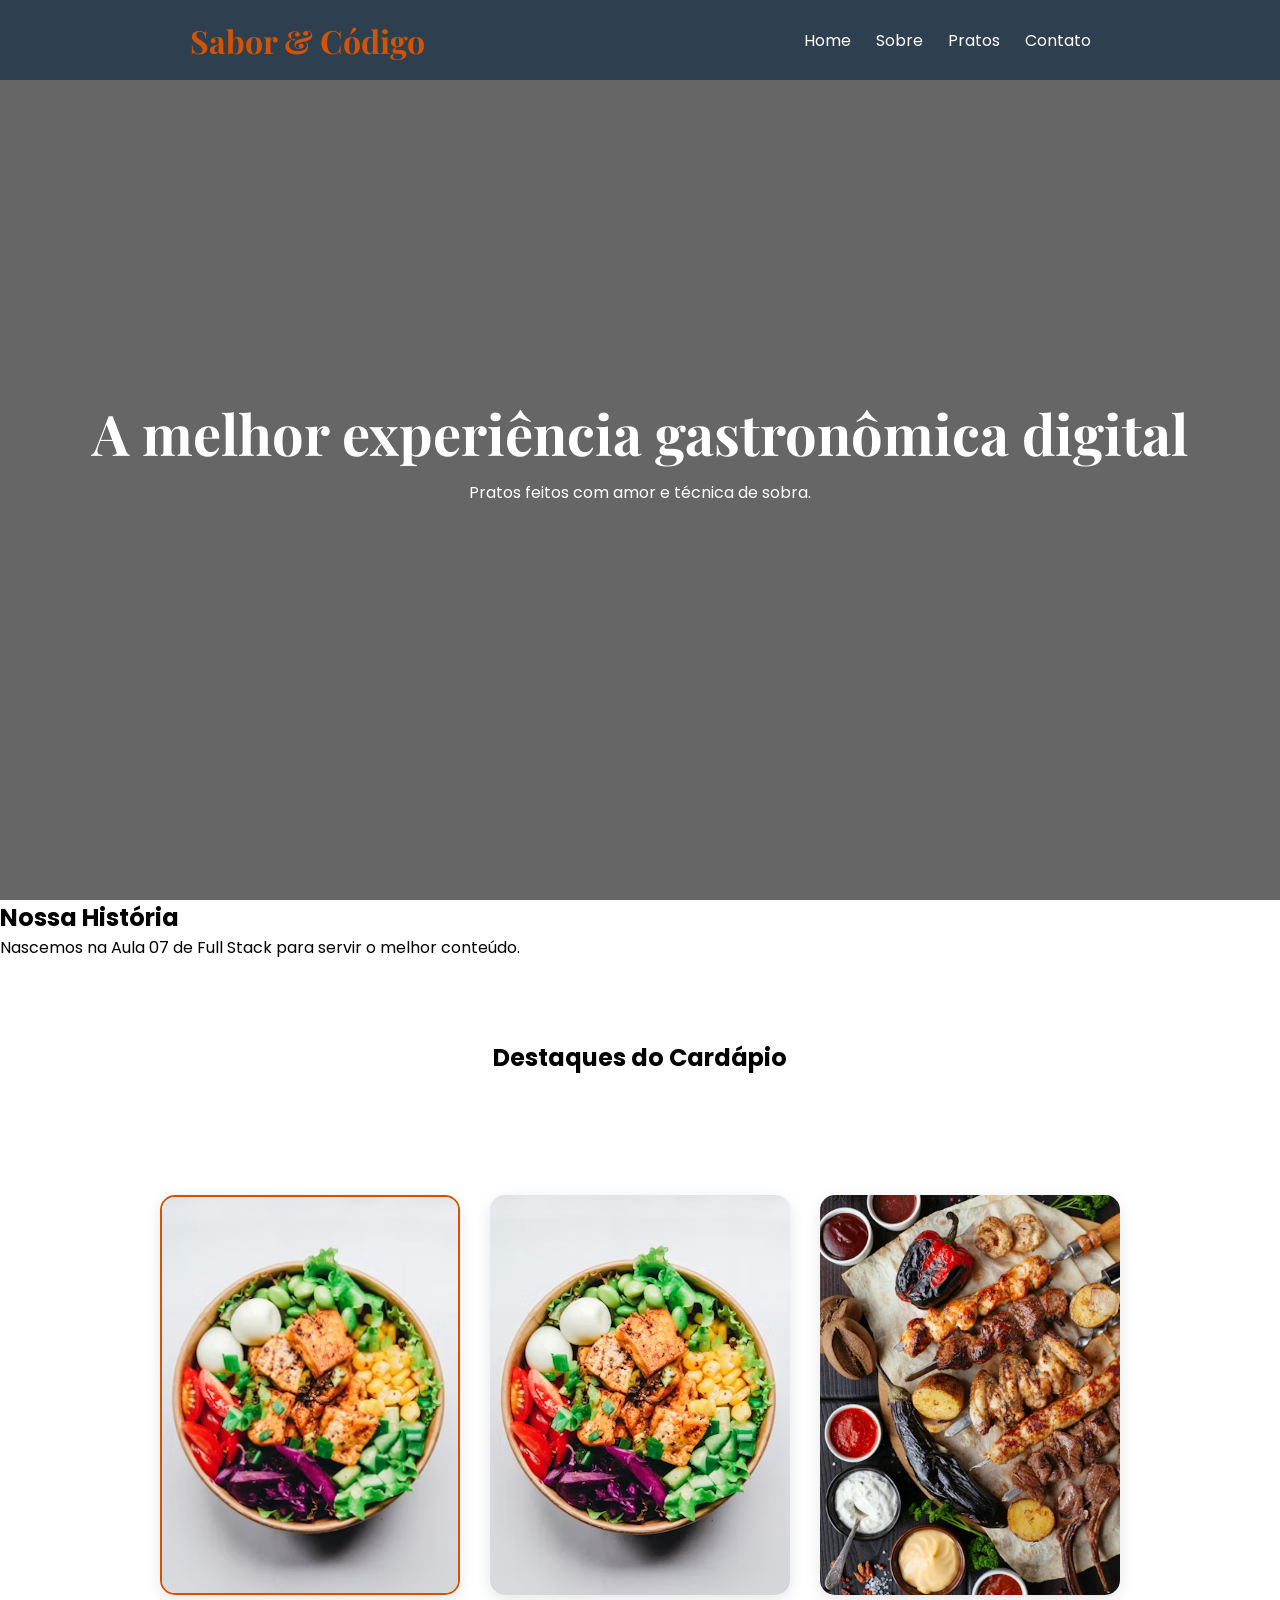
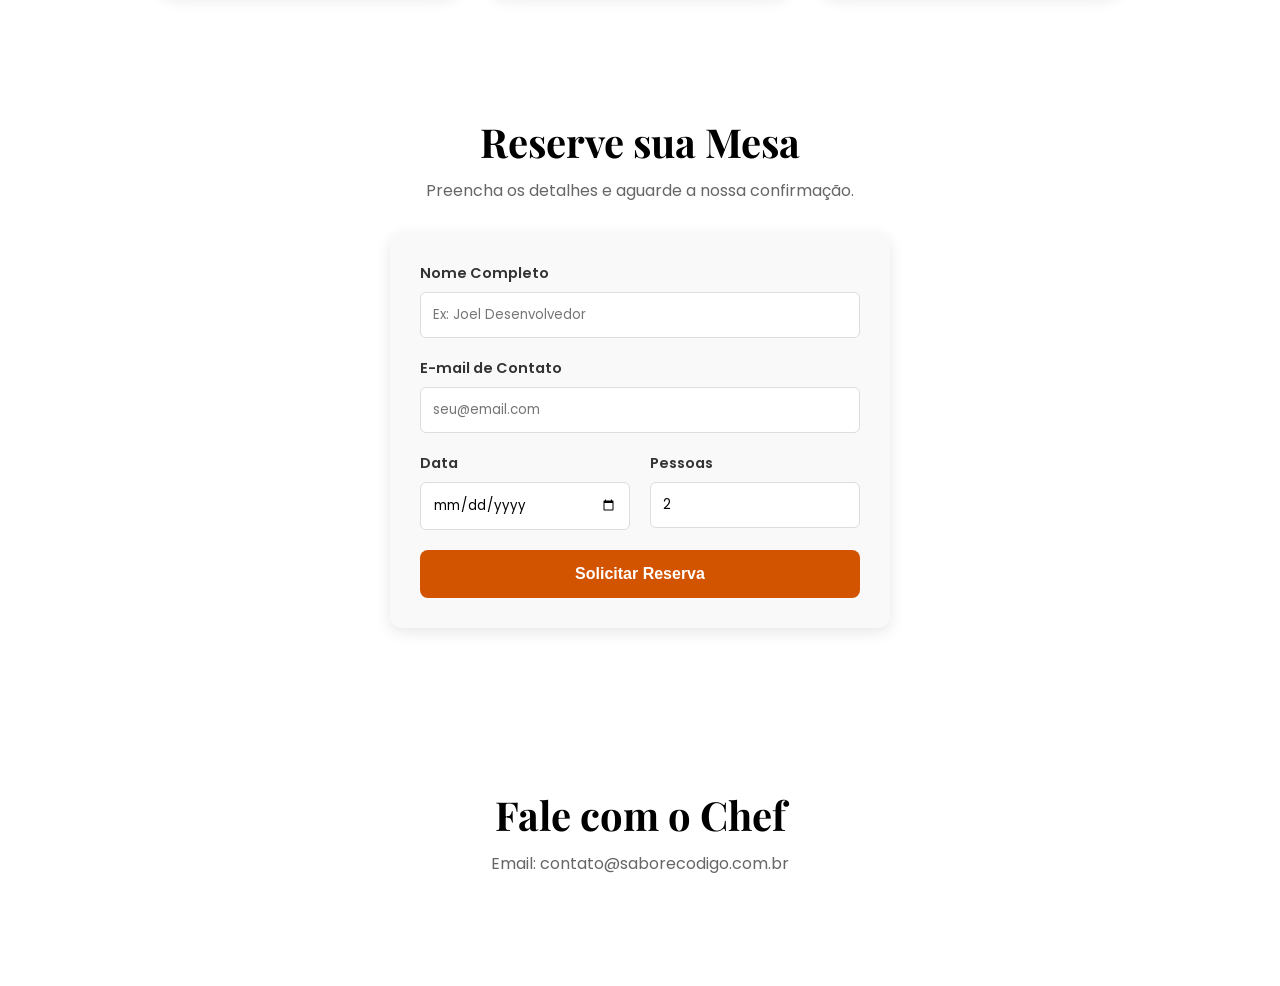
<file: css/aula_07/index.html>
<!DOCTYPE html>
<html lang="pt-BR">
<head>
    <meta charset="UTF-8">
    <meta name="viewport" content="width=device-width, initial-scale=1.0">
    <title>Sabor & Código | Culinária Artesanal</title>
    <link href="https://fonts.googleapis.com/css2?family=Poppins:wght@300;400;600&family=Playfair+Display:wght@700&display=swap" rel="stylesheet">
    <link rel="stylesheet" href="style.css">
</head>
<body>
    <header>
        <h1>Sabor & Código</h1>
        <nav>
            <ul>
                <li><a href="#home">Home</a></li>
                <li><a href="#sobre">Sobre</a></li>
                <li><a href="#pratos">Pratos</a></li>
                <li><a href="#contato">Contato</a></li>
            </ul>
        </nav>
    </header>

    <main>
        <section id="home" class="hero">
            <h2>A melhor experiência gastronômica digital</h2>
            <p>Pratos feitos com amor e técnica de sobra.</p>
        </section>

        <section id="sobre" class="content-section">
            <h2>Nossa História</h2>
            <p>Nascemos na Aula 07 de Full Stack para servir o melhor conteúdo.</p>
        </section>
        <section id="pratos">
            <h2>Destaques do Cardápio</h2>
            <div id="cards">
                <div class="card">
                <div 
                    class="card-image" 
                    style="background-image: url('img/salada-fresh.webp');"
                >
                </div>
            <div class="card-info">
                <h3>Salada Fresh</h3>
                <p>Mix de folhas, grãos e molho cítrico especial.</p>
                <span>R$ 45,00</span>
            </div>
        </div>
        <div class="card unico">
            <div 
                class="card-image" 
                style="background-image: url('img/salada-fresh.webp');"
            >
            </div>
            <div class="card-info">
                <h3>Panqueca Gourmet</h3>
                <p>Mel orgânico, frutas da estação e chantilly.</p>
                <span>R$ 38,00</span>
            </div>
        </div>
        <div class="card">
            <div 
            class="card-image" 
            style="background-image: url('img/espetinho-premium.webp');"
            >
            </div>
            <div class="card-info">
                <h3>Espetinho Premium</h3>
                <p>Corte Angus com farofa artesanal.</p>
                <span>R$ 55,00</span>
            </div>
        </div>
            </div>
        </section>
        </section>
        <section id="contato" class="content-section">
            <h2>Reserve sua Mesa</h2>
            <p>Preencha os detalhes e aguarde a nossa confirmação.</p>
            <form class="reserva-form">
                <div class="form-group">
                    <label for="nome">Nome Completo</label>
                    <input type="text" id="nome" name="nome" placeholder="Ex: Joel Desenvolvedor" required>
                </div>
                <div class="form-group">
                    <label for="email">E-mail de Contato</label>
                    <input type="email" id="email" name="email" placeholder="seu@email.com" required>
                </div>
                <div class="form-row">
                    <div class="form-group">
                        <label for="data">Data</label>
                        <input type="date" id="data" name="data" required>
                    </div>
                    <div class="form-group">
                        <label for="pessoas">Pessoas</label>
                        <input type="number" id="pessoas" name="pessoas" min="1" max="15" value="2" required>
                </div>
            </div>
            <button type="submit" class="btn-enviar">Solicitar Reserva</button>
        </form>
        </section>
        <section id="contato" class="content-section">
            <h2>Fale com o Chef</h2>
            <p>Email: contato@saborecodigo.com.br</p>
        </section>
</main>
</body>
</html>
</file>
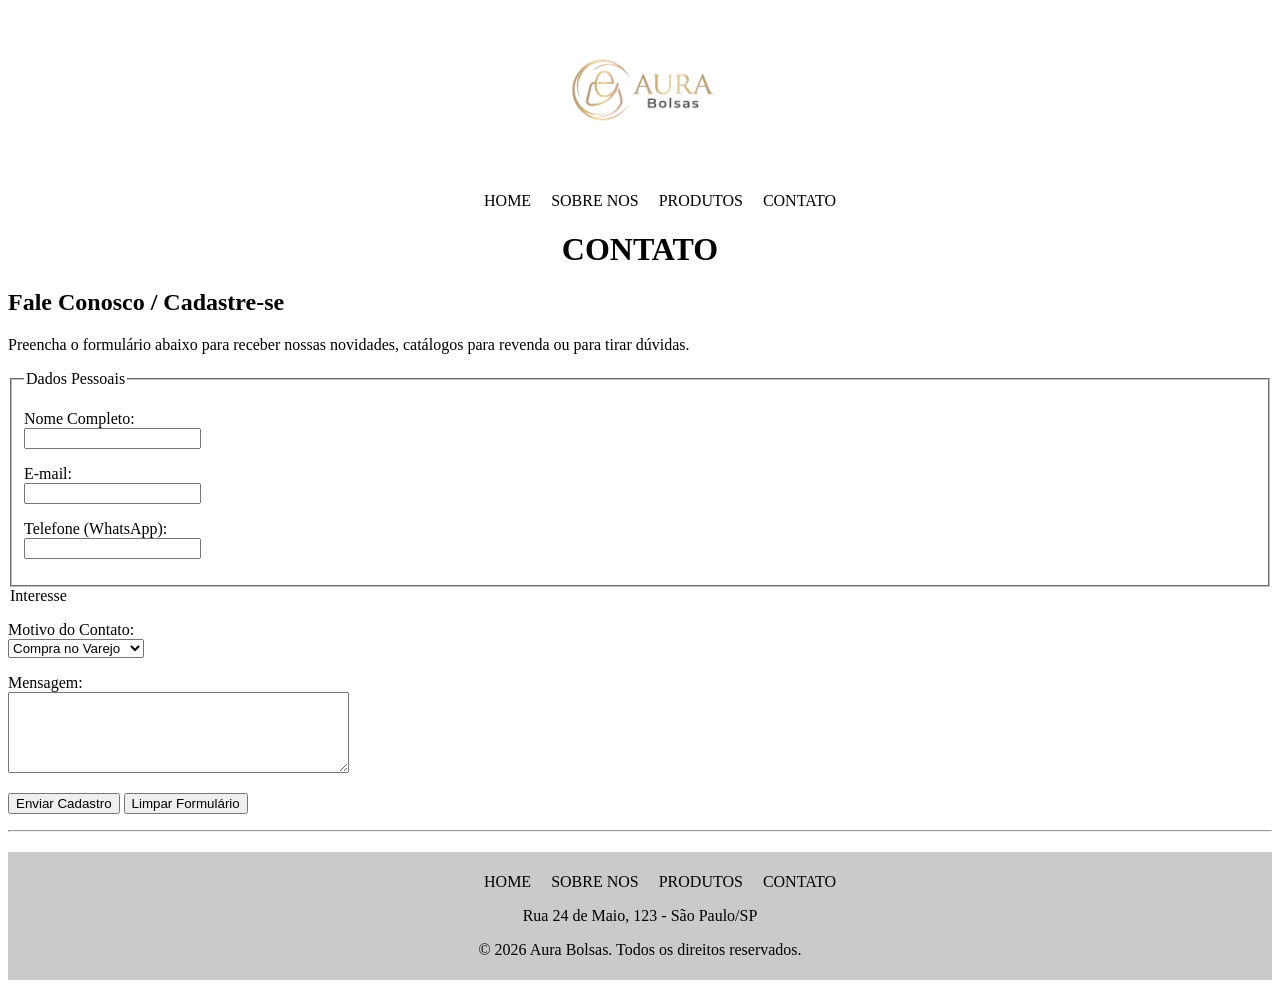
<file: html/Aula 5/contato.html>
<!DOCTYPE html>
<html lang="pt-BR">
<head>
    <div align="center">
        <a href="index.html">
            <img src="img/logo.png" alt="logo" width="300px">
        </a>
    </div>
    <meta charset="UTF-8">
    <meta name="viewport" content="width=device-width, initial-scale=1.0">
    <title>Aura Bolsas - Contato</title>
</head>
<body>
    <header>
        <nav>
            <ul style="list-style: none; display: flex; justify-content: center; gap: 20px;">
                <li>
                    <a href="index.html" style="color: black; text-decoration: none;">HOME</a>
                </li>
                <li>
                    <a href="sobre.html" style="color: black; text-decoration: none;">SOBRE NOS</a>
                </li>
                <li>
                    <a href="produtos.html" style="color: black; text-decoration: none;">PRODUTOS</a>
                </li>
                <li>
                    <a href="contato.html" style="color: black; text-decoration: none;">CONTATO</a>
                </li>
            </ul>
        </nav>
        <!-- <img 
            src="img/bannerprincipal.png"
            alt="bolsa aura"
            width="100%"
            > -->
        <h1 align="center">CONTATO</h1>
    </header>
    <main>
        <h2>Fale Conosco / Cadastre-se</h2>
        <p>Preencha o formulário abaixo para receber nossas novidades, catálogos para revenda ou para tirar dúvidas.</p>
        <form action="#" method="POST">
            <fieldset>
                <legend>Dados Pessoais</legend>
                <p>
                    <label for="nome">Nome Completo:</label><br>
                    <input type="text" id="nome" name="nome" required>
                </p>
                <p>
                    <label for="email">E-mail:</label><br>
                    <input type="email" id="email" name="email" required>
                </p>
                <p>
                    <label for="telefone">Telefone (WhatsApp):</label><br>
                    <input type="tel" id="telefone" name="telefone">
                </p>
            </fieldset>
            <fieldset">
                <legend>Interesse</legend>
                <p>
                    <label for="motivo">Motivo do Contato:</label>
                    <br>
                    <select id="motivo" name="motivo">
                        <option value="varejo">Compra no Varejo</option>
                        <option value="atacado">Revenda / Atacado</option>
                        <option value="duvida">Dúvidas Gerais</option>
                    </select>
                </p>
                <p>
                    <label for="mensagem">Mensagem:</label>
                    <br>
                    <textarea id="mensagem" name="mensagem" rows="5" cols="40"></textarea>
                </p>
            </fieldset>
            <p>
                <button type="submit">Enviar Cadastro</button>
                <button type="reset">Limpar Formulário</button>
            </p>
        </form>
    </main>
    <hr>
    <footer align="center" style="background-color: rgb(202, 202, 202); color: rgb(0, 0, 0); margin-top:20px; padding: 5px;"">
        <nav style="align-items: center;">
            <ul style="list-style: none; display: flex; justify-content: center; gap: 20px;">
                <li>
                    <a href="index.html" style="color: black; text-decoration: none;">HOME</a>
                </li>
                <li>
                    <a href="sobre.html" style="color: black; text-decoration: none;">SOBRE NOS</a>
                </li>
                <li>
                    <a href="produtos.html" style="color: black; text-decoration: none;">PRODUTOS</a>
                </li>
                <li>
                    <a href="contato.html" style="color: black; text-decoration: none;">CONTATO</a>
                </li>
            </ul>
        </nav>
        <p>Rua 24 de Maio, 123 - São Paulo/SP</p>
        <p>&copy; 2026 Aura Bolsas. Todos os direitos reservados.</p>
    </footer>
</body>
</html>
</file>
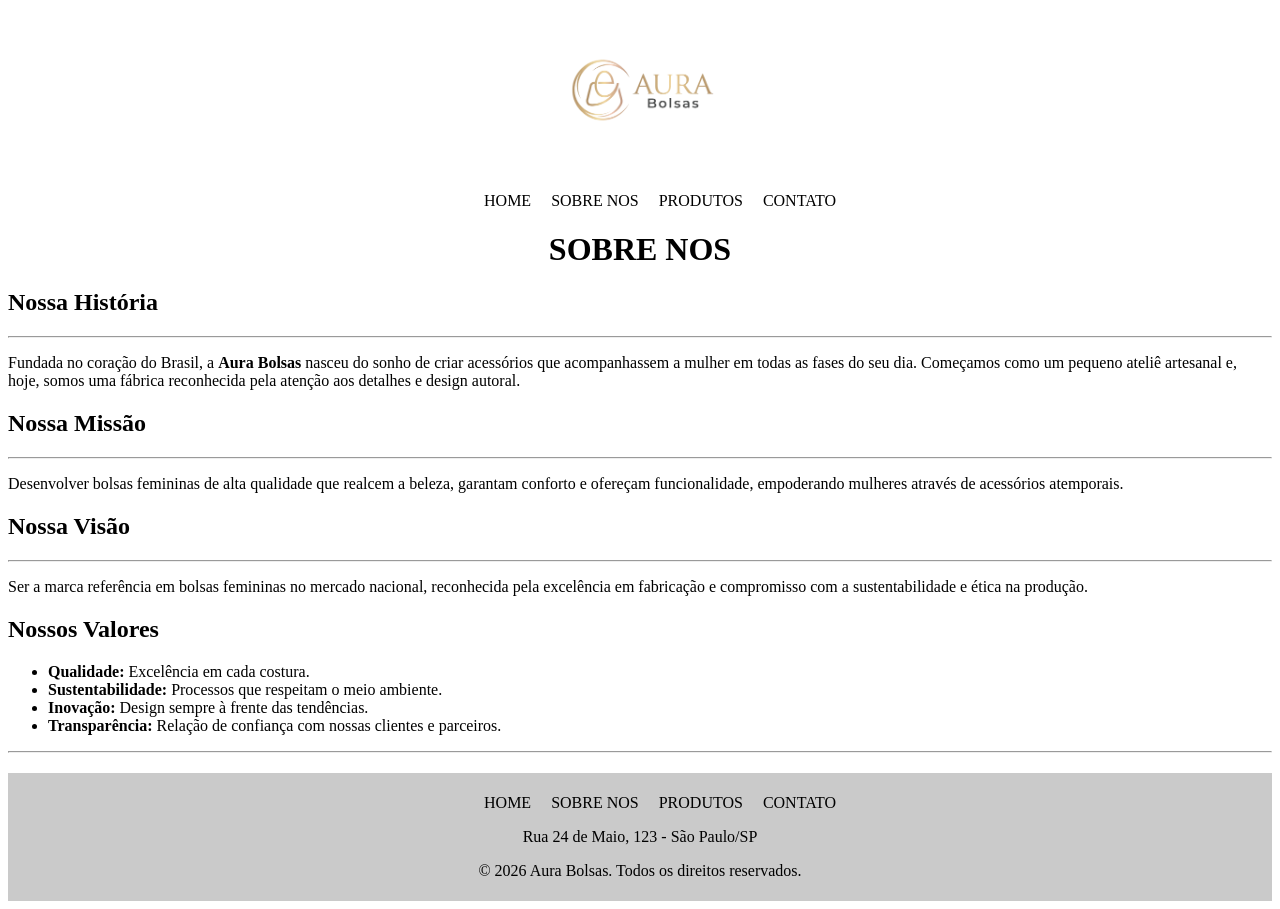
<file: html/Aula 5/sobre.html>
<!DOCTYPE html>
<html lang="pt-BR">
<head>
    <div align="center">
        <a href="index.html">
            <img src="img/logo.png" alt="logo" width="300px">
        </a>
    </div>
    <meta charset="UTF-8">
    <meta name="viewport" content="width=device-width, initial-scale=1.0">
    <title>Aura Bolsas - Sobre Nós</title>
</head>
<body>
    <header>
        <!-- <img 
            src="img/bannerprincipal.png"
            alt="bolsa aura"
            width="100%"
            > -->
        <nav>
            <ul style="list-style: none; display: flex; justify-content: center; gap: 20px;">
                <li>
                    <a href="index.html" style="color: black; text-decoration: none;">HOME</a>
                </li>
                <li>
                    <a href="sobre.html" style="color: black; text-decoration: none;">SOBRE NOS</a>
                </li>
                <li>
                    <a href="produtos.html" style="color: black; text-decoration: none;">PRODUTOS</a>
                </li>
                <li>
                    <a href="contato.html" style="color: black; text-decoration: none;">CONTATO</a>
                </li>
            </ul>
        </nav>
        <h1 align="center">SOBRE NOS</h1>
    </header>
    <main>
        <h2>Nossa História</h2>
        <hr>
        <p>Fundada no coração do Brasil, a <strong>Aura Bolsas</strong> nasceu do sonho de criar acessórios que acompanhassem a mulher em todas as fases do seu dia. Começamos como um pequeno ateliê artesanal e, hoje, somos uma fábrica reconhecida pela atenção aos detalhes e design autoral.</p>
        <h2>Nossa Missão</h2>
        <hr>
        <p>Desenvolver bolsas femininas de alta qualidade que realcem a beleza, garantam conforto e ofereçam funcionalidade, empoderando mulheres através de acessórios atemporais.</p>
        <h2>Nossa Visão</h2>
        <hr>
        <p>Ser a marca referência em bolsas femininas no mercado nacional, reconhecida pela excelência em fabricação e compromisso com a sustentabilidade e ética na produção.</p>
        <h2>Nossos Valores</h2>
        <ul>
            <li>
                <strong>Qualidade:</strong> Excelência em cada costura.
            </li>
            <li>
                <strong>Sustentabilidade:</strong> Processos que respeitam o meio ambiente.</li>
            <li>
                <strong>Inovação:</strong> Design sempre à frente das tendências.</li>
            <li>
                <strong>Transparência:</strong> Relação de confiança com nossas clientes e parceiros.</li>
        </ul>
    </main>
    <hr>
    <footer align="center" style="background-color: rgb(202, 202, 202); color: rgb(0, 0, 0); margin-top:20px; padding: 5px;"">
        <nav style="align-items: center;">
            <ul style="list-style: none; display: flex; justify-content: center; gap: 20px;">
                <li>
                    <a href="index.html" style="color: black; text-decoration: none;">HOME</a>
                </li>
                <li>
                    <a href="sobre.html" style="color: black; text-decoration: none;">SOBRE NOS</a>
                </li>
                <li>
                    <a href="produtos.html" style="color: black; text-decoration: none;">PRODUTOS</a>
                </li>
                <li>
                    <a href="contato.html" style="color: black; text-decoration: none;">CONTATO</a>
                </li>
            </ul>
        </nav>
        <p>Rua 24 de Maio, 123 - São Paulo/SP</p>
        <p>&copy; 2026 Aura Bolsas. Todos os direitos reservados.</p>
    </footer>
</body>
</html>
</file>
<file: css/aula_07/style.css>
:root {
    --cor-principal: #ffffff;
    --cor-secundaria: #d35400; /* Um laranja mais sofisticado */
    --cor-header: rgba(44, 62, 80, 0.95); /* Semi-transparente */
    --font-titulos: 'Playfair Display', serif;
    --font-corpo: 'Poppins', sans-serif;
    --sombra-card: 0 4px 15px rgba(0,0,0,0.1);
}

* {
    margin: 0;
    padding: 0;
    box-sizing: border-box;
    scroll-behavior: smooth; /* Essencial para UX [cite: 19, 37] */
}

body {
    font-family: var(--font-corpo);
}

header {
    display: flex;
    align-items: center;
    justify-content: space-around;
    width: 100%;
    height: 80px;
    background-color: var(--cor-header);
    position: fixed; /* Fixa o menu no topo */
    z-index: 1000;
    backdrop-filter: blur(5px); /* Efeito de vidro fosco */

    h1 {
        font-family: var(--font-titulos);
        color: var(--cor-secundaria);
    }

    nav ul {
        display: flex;
        align-items: center; /* Corrigido conforme a dica de code review [cite: 38, 39, 57] */
        gap: 25px;

        li {
            list-style: none;
            a {
                text-decoration: none;
                color: var(--cor-principal);
                font-weight: 400;
                transition: 0.3s;

                &:hover {
                    color: var(--cor-secundaria);
                }
            }
        }
    }
}

/* Seção Home Profissional */
.hero {
    height: 100vh;
    /* Substitua a URL abaixo por uma imagem de alta resolução */
    background: linear-gradient(rgba(0,0,0,0.6), rgba(0,0,0,0.6)), 
                url('https://images.unsplash.com/photo-1504674900247-0877df9cc836?auto=format&fit=crop&w=1350&q=80');
    background-size: cover;
    background-position: center;
    display: flex;
    flex-direction: column;
    justify-content: center;
    align-items: center;
    color: var(--cor-principal);
    text-align: center;

    h2 {
        font-family: var(--font-titulos);
        font-size: 3.5rem;
        margin-bottom: 10px;
    }
}

/* Cards com Sombra e Efeito Hover */
#cards {
    display: flex;
    justify-content: center;
    flex-wrap: wrap; /* Garante responsividade básica [cite: 14, 63] */
    gap: 30px;
    padding: 60px 20px;
}

.card {
    width: 280px;
    height: 350px;
    background: white;
    border-radius: 12px;
    box-shadow: var(--sombra-card);
    transition: transform 0.3s ease;
    display: flex;
    justify-content: center;
    align-items: center;
    color: #333;
    font-weight: 600;

    &:hover {
        transform: translateY(-10px); /* Levanta o card ao passar o mouse */
    }
}

/* O "Destaque" da aula [cite: 17, 30, 64] */
.unico {
    order: -1;
    border: 2px solid var(--cor-secundaria);
    background-color: #fffaf5;
}

/* Animação para os itens "subirem" suavemente */
@keyframes aparecerESubir {
    from {
        opacity: 0;
        transform: translateY(30px);
    }
    to {
        opacity: 1;
        transform: translateY(0);
    }
}

#cards {
    display: flex;
    justify-content: center;
    flex-wrap: wrap;
    gap: 30px;
    padding: 60px 20px;

    .card {
        width: 280px;
        height: 350px;
        background: white;
        border-radius: 12px;
        box-shadow: var(--sombra-card);
        display: flex;
        justify-content: center;
        align-items: center;
        color: #333;
        font-weight: 600;
        
        /* Aplicação da animação */
        opacity: 0; /* Começa invisível */
        animation: aparecerESubir 0.6s ease-out forwards;

        /* Efeito de hover que já tínhamos */
        &:hover {
            transform: translateY(-10px);
            transition: transform 0.3s ease;
        }
    }

    /* O toque profissional: Delays diferentes para cada card */
    .card:nth-child(1) { animation-delay: 0.2s; }
    .card:nth-child(2) { animation-delay: 0.4s; }
    .card:nth-child(3) { animation-delay: 0.6s; }
    .card:nth-child(4) { animation-delay: 0.8s; }
}

#pratos h2{
    background-color: var(--cor-principal);
    padding: 80px 20px; /* Garante que o conteúdo não encoste nas bordas superior/inferior e laterais */
    text-align: center; /* Centraliza os textos (H2 e P) da seção */

}

#contato {
    background-color: var(--cor-principal);
    padding: 80px 20px; /* Garante que o conteúdo não encoste nas bordas superior/inferior e laterais */
    text-align: center; /* Centraliza os textos (H2 e P) da seção */

    h2 {
        font-family: var(--font-titulos);
        font-size: 2.5rem;
        margin-bottom: 10px;
    }

    p {
        margin-bottom: 30px;
        color: #666;
    }

    .reserva-form {
        max-width: 500px;
        margin: 0 auto; /* Centraliza o bloco do formulário horizontalmente */
        text-align: left; /* Mantém o texto interno dos campos (labels) alinhado à esquerda */
        background: #f9f9f9;
        padding: 30px;
        border-radius: 12px;
        box-shadow: var(--sombra-card);

        .form-group {
            margin-bottom: 20px;
            display: flex;
            flex-direction: column;
            gap: 8px;

            label {
                font-weight: 600;
                color: #333;
                font-size: 0.9rem;
            }

            input {
                padding: 12px;
                border: 1px solid #ddd;
                border-radius: 6px;
                font-family: var(--font-corpo);
                transition: border-color 0.3s;
                
                &:focus {
                    outline: none;
                    border-color: var(--cor-secundaria);
                }
            }
        }

        .form-row {
            display: flex;
            gap: 20px;
            
            .form-group {
                flex: 1;
            }
        }

        .btn-enviar {
            width: 100%;
            padding: 15px;
            background-color: var(--cor-secundaria);
            color: white;
            border: none;
            border-radius: 8px;
            font-weight: 600;
            font-size: 1rem;
            cursor: pointer;
            transition: background 0.3s, transform 0.2s;

            &:hover {
                filter: brightness(1.1);
            }

            &:active {
                transform: scale(0.98);
            }
        }
    }
}

#cards {
    display: flex;
    justify-content: center;
    flex-wrap: wrap;
    gap: 30px;
    padding: 40px;

    .card {
        position: relative; /* Necessário para posicionar a info dentro */
        width: 300px;
        height: 400px;
        border-radius: 15px;
        overflow: hidden; /* Garante que a imagem não saia das bordas arredondadas */
        box-shadow: var(--sombra-card);
        cursor: pointer;

        .card-image {
            width: 100%;
            height: 100%;
            background-size: cover;
            background-position: center;
            transition: transform 0.5s ease;
        }

        .card-info {
            position: absolute;
            bottom: 0;
            left: 0;
            width: 100%;
            height: 100%;
            background: rgba(0, 0, 0, 0.7); /* Fundo escuro transparente */
            color: white;
            display: flex;
            flex-direction: column;
            justify-content: center;
            align-items: center;
            padding: 20px;
            text-align: center;
            opacity: 0; /* Esconde inicialmente */
            transition: opacity 0.4s ease;

            h3 { font-family: var(--font-titulos); margin-bottom: 10px; }
            p { font-size: 0.9rem; margin-bottom: 15px; }
            span { font-weight: 600; color: var(--cor-secundaria); }
        }

        /* O efeito de Hover */
        &:hover {
            .card-image {
                transform: scale(1.1); /* Zoom na foto */
            }
            .card-info {
                opacity: 1; /* Mostra os detalhes */
            }
        }
    }

    /* Mantendo a regra da aula: Prato do dia aparece primeiro */
    .unico {
        order: -1;
        border: 2px solid var(--cor-secundaria);
    }
}
</file>
